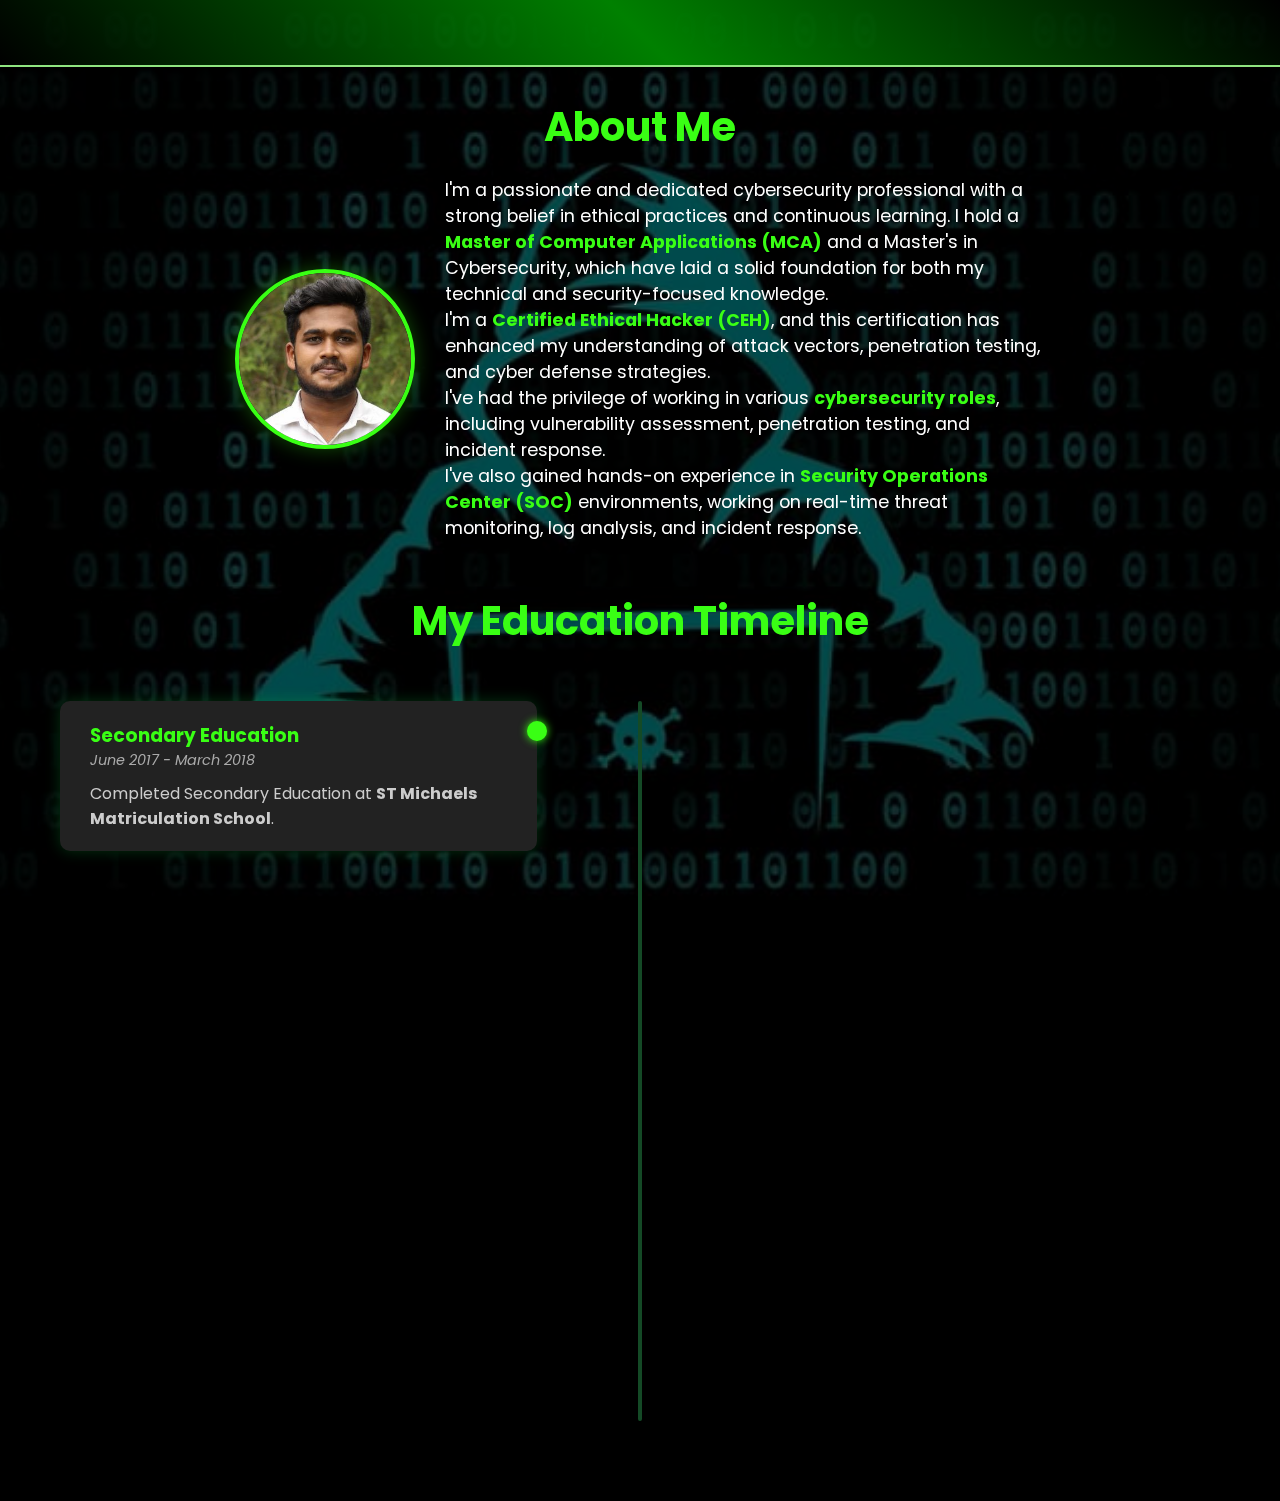
<file: About.html>
<!DOCTYPE html>
<html lang="en">
<head>
  <meta charset="UTF-8" />
  <meta name="viewport" content="width=device-width, initial-scale=1" />
  <title>About | HAIF</title>
  <link rel="stylesheet" href="CSS/style.css" />
  <style>
   body {
  margin: 0;
  font-family: 'Segoe UI', Tahoma, Geneva, Verdana, sans-serif;
  background-color: #000;
  background-image: url('IMAGES/hacker.jpg');
  background-size: cover;
  background-attachment: fixed;
  background-repeat: no-repeat;
  background-position: center;
  color: #fff;
  overflow-x: hidden;
}

body::before {
  content: "";
  position: fixed;
  top: 0; left: 0;
  width: 100vw; height: 100vh;
  background: rgba(0, 0, 0, 0.7); /* adjust darkness here */
  z-index: -1;
}
    .container {
      max-width: 1100px;
      margin: 0 auto;
      padding: 30px 20px;
    }
    .heading {
      font-size: 2.5rem;
      margin-bottom: 20px;
      text-align: center;
      color: #39ff14;
      font-weight: 700;
    }
    .heading span {
      color: #39ff14;
    }

    header.header {
      background: linear-gradient(45deg, rgba(0, 0, 0, 0.548), green, rgba(0, 0, 0, 0.548));
      padding: 15px 20px;
      display: flex;
      justify-content: space-between;
      align-items: center;
      border-bottom: 2px solid #8fe580;
      position: relative;
      top: 0;
      z-index: 10;
    }
    .logo {
      font-size: 24px;
      font-weight: 700;
      color: #39ff14;
      text-decoration: none;
    }
.navbar a {
    display: inline-block;
    font-size: 18px;
    color: #ffffff;
    text-decoration: none;
    font-weight: 500;
    margin-left: 35px;
    opacity: 0;
    animation: slideTop .5s ease forwards;
    animation-delay: calc(.2s * var(--i));
    position: relative;
}

.navbar a::after {
    content: '';
    width: 0;
    height: 2px;
    background: black;
    border-radius: 50%;
    position: absolute;
    left: 0;
    bottom: -3px;
    transition: 0.6s;
}
  .navbar a.active,
    .navbar a:hover {
      color: #ffffff;
    }
.navbar a:hover::after {
    width: 100%;
}


    .profile {
      display: flex;
      align-items: center;
      gap: 30px;
      flex-wrap: wrap;
      justify-content: center;
      margin-bottom: 50px;
    }
    .profile-photo {
      flex: 0 0 180px;
      width: 180px;
      height: 180px;
      border-radius: 50%;
      overflow: hidden;
      border: 4px solid #39ff14;
      box-shadow: 0 0 20px rgba(57, 255, 20, 0.3);
      transition: transform 0.3s ease;
    }
    .profile-photo img {
      width: 100%;
      height: 100%;
      object-fit: cover;
      filter: grayscale(20%);
      transition: 0.3s ease;
    }
    .profile-photo:hover img {
      filter: grayscale(0);
      transform: scale(1.05);
    }
    .profile-text {
      max-width: 600px;
      font-size: 1.1rem;
    }
    .profile-text strong {
      color: #39ff14;
    }

    .timeline {
      position: relative;
      margin: 50px 0;
      padding: 0;
      list-style: none;
    }
    .timeline::before {
      content: '';
      position: absolute;
      top: 0;
      left: 50%;
      transform: translateX(-50%);
      width: 4px;
      height: 100%;
      background: #144a26;
      border-radius: 2px;
      z-index: 1;
    }
    .timeline-item {
      position: relative;
      width: 45%;
      padding: 20px 30px;
      background: #222;
      border-radius: 10px;
      margin: 40px 0;
      box-shadow: 0 0 15px #0ef44f33;
      transition: transform 0.4s ease, opacity 0.4s ease;
      opacity: 0;
    }
    .timeline-item.visible {
      opacity: 1;
      transform: none;
    }
    .timeline-item.left {
      left: 0;
      transform: translateX(-50px);
    }
    .timeline-item.right {
      left: 55%;
      transform: translateX(50px);
    }
    .timeline-item::before {
      content: '';
      position: absolute;
      top: 20px;
      width: 20px;
      height: 20px;
      background: #39ff14;
      border-radius: 50%;
      box-shadow: 0 0 8px #39ff14;
      z-index: 2;
    }
    .timeline-item.left::before {
      right: -10px;
    }
    .timeline-item.right::before {
      left: -10px;
    }
    .timeline-item h3 {
      margin-top: 0;
      color: #39ff14;
      font-weight: 700;
    }
    .timeline-item span {
      font-style: italic;
      font-size: 0.9rem;
      color: #aaa;
      display: block;
      margin-bottom: 10px;
    }
    .timeline-item p {
      margin: 0;
      font-size: 1rem;
      color: #ccc;
    }

    @media (max-width: 768px) {
      .profile {
        flex-direction: column;
        text-align: center;
      }
      .profile-text {
        font-size: 1rem;
      }
      .timeline::before {
        left: 20px;
      }
      .timeline-item {
        width: 90% !important;
        left: 0 !important;
        transform: none !important;
        margin-left: 30px;
      }
      .timeline-item::before {
        left: -10px !important;
        right: auto !important;
      }
    }
  </style>
</head>
<body>
  <header class="header">
    <a href="index.html" class="logo">MOHAMMED HAIF</a>
    <nav class="navbar">
      <a href="index.html">Home</a>
      <a href="About.html" class="active">About</a>
      <a href="Skills.html">Skills</a>
      <a href="project.html">Projects</a>
      <a href="contact.html">Contact</a>
    </nav>
  </header>

  <section class="about section">
    <div class="container">
      <h2 class="heading">About <span>Me</span></h2>
      <div class="profile">
        <div class="profile-photo">
          <img src="IMAGES/HAIF.jpeg" alt="Mohammed Haif" />
        </div>
        <div class="profile-text">
          <p>I'm a passionate and dedicated cybersecurity professional with a strong belief in ethical practices and continuous learning. I hold a <strong>Master of Computer Applications (MCA)</strong> and a Master's in Cybersecurity, which have laid a solid foundation for both my technical and security-focused knowledge.</p>
          <p>I'm a <strong>Certified Ethical Hacker (CEH)</strong>, and this certification has enhanced my understanding of attack vectors, penetration testing, and cyber defense strategies.</p>
          <p>I've had the privilege of working in various <strong>cybersecurity roles</strong>, including vulnerability assessment, penetration testing, and incident response.</p>
          <p>I've also gained hands-on experience in <strong>Security Operations Center (SOC)</strong> environments, working on real-time threat monitoring, log analysis, and incident response.</p>
        </div>
      </div>

      <h2 class="heading">My <span>Education Timeline</span></h2>
      <ul class="timeline" id="timeline">
        <li class="timeline-item left">
          <h3>Secondary Education</h3>
          <span>June 2017 - March 2018</span>
          <p>Completed Secondary Education at <strong>ST Michaels Matriculation School</strong>.</p>
        </li>
        <li class="timeline-item right">
          <h3>Higher Secondary</h3>
          <span>June 2019 - March 2020</span>
          <p>Graduated Higher Secondary at <strong>PSG Sarvajana Higher Secondary School</strong>.</p>
        </li>
        <li class="timeline-item left">
          <h3>Bachelor of Computer Applications</h3>
          <span>August 2020 - May 2023</span>
          <p>Completed BCA at <strong>Sri Krishna Adithya Arts and Science College</strong>.</p>
        </li>
        <li class="timeline-item right">
          <h3>Master of Computer Applications</h3>
          <span>September 2023 - May 2025</span>
          <p>Pursuing MCA at <strong>Kumaraguru College of Technology</strong>.</p>
        </li>
      </ul>
    </div>
  </section>

  <script>
    const items = document.querySelectorAll('.timeline-item');
    function checkVisibility() {
      const triggerBottom = window.innerHeight * 0.85;
      items.forEach(item => {
        const top = item.getBoundingClientRect().top;
        if (top < triggerBottom) {
          item.classList.add('visible');
        }
      });
    }
    window.addEventListener('scroll', checkVisibility);
    window.addEventListener('load', checkVisibility);
  </script>
</body>
</html>
</file>
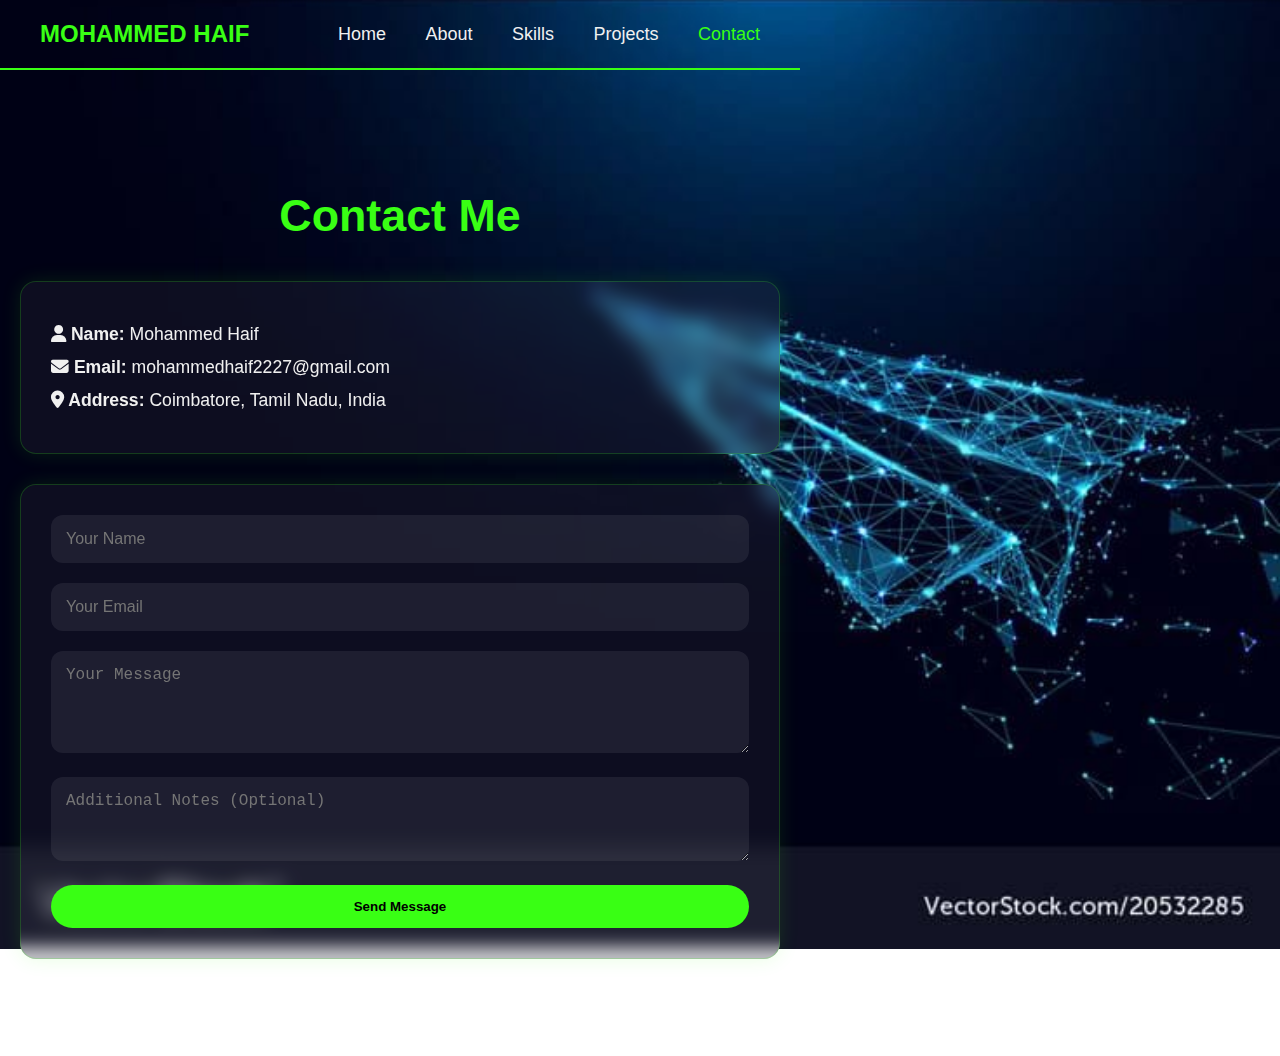
<file: contact.html>
<!DOCTYPE html>
<html lang="en">
<head>
  <meta charset="UTF-8" />
  <meta name="viewport" content="width=device-width, initial-scale=1.0"/>
  <title>Contact | HAIF</title>
  <link rel="stylesheet" href="https://cdnjs.cloudflare.com/ajax/libs/font-awesome/6.4.0/css/all.min.css"/>
  <style>
  :root {
  --primary-color: #39ff14;
  --bg-dark: #0f0f0f;
  --text-light: #f0f0f0;
  --glass-bg: rgba(255, 255, 255, 0.05);
  --border-glow: rgba(57, 255, 20, 0.2);
  --accent: #2ecc71;
}

* {
  margin: 0;
  padding: 0;
  box-sizing: border-box;
}

body {
  font-family: 'Segoe UI', Tahoma, Geneva, Verdana, sans-serif;
  background: url('IMAGES/contact.jpg') no-repeat center center fixed;
  background-size: cover;
  color: var(--text-light);
  overflow-x: hidden;
  position: absolute;
  z-index: 0;
}

/* 🔒 Fix overlay issue */
body::before {
  content: '';
  position: relative;
  top: 0;
  left: 0;
  width: 100%;
  height: 100%;
  background: rgba(15, 15, 15, 0.85);
  z-index: -1;
  pointer-events: none;
}

/* 🔒 Make header and links clickable */
header {
  display: flex;
  justify-content: space-between;
  align-items: center;
  background-color: linear-gradient(45deg, rgba(0, 0, 0, 0.548), green, rgba(0, 0, 0, 0.548));
  padding: 20px 40px;
  border-bottom: 2px solid var(--primary-color);
  flex-wrap: wrap;
  position: relative;
  z-index: 10;
}

.logo {
  font-size: 24px;
  font-weight: bold;
  color: var(--primary-color);
  text-decoration: none;
}

.navbar a {
  display: inline-block;
  margin-left: 35px;
  font-size: 18px;
  text-decoration: none;
  color: var(--text-light);
  font-weight: 500;
  position: relative;
  z-index: 10000;
}

.navbar a:hover,
.navbar a.active {
  color: var(--primary-color);
}

/* 🔒 Add top padding to avoid overlap with fixed header */
.section {
  padding: 120px 20px 60px;
  max-width: 800px;
  margin: auto;
  animation: fadeInUp 1s ease-out;
  position: relative;
  z-index: 2;
}

@keyframes fadeInUp {
  0% {
    transform: translateY(40px);
    opacity: 0;
  }
  100% {
    transform: translateY(0);
    opacity: 1;
  }
}

.heading {
  text-align: center;
  font-size: 2.8rem;
  color: var(--primary-color);
  margin-bottom: 40px;
}

.contact-details,
.contact-form {
  backdrop-filter: blur(10px);
  background: var(--glass-bg);
  border: 1px solid var(--border-glow);
  border-radius: 16px;
  padding: 30px;
  margin-bottom: 30px;
  box-shadow: 0 0 20px rgba(57, 255, 20, 0.12);
  transition: all 0.3s ease;
}

.contact-details p {
  font-size: 1.1rem;
  margin: 12px 0;
}

.contact-form input,
.contact-form textarea {
  width: 100%;
  padding: 15px;
  margin-bottom: 20px;
  border: none;
  border-radius: 12px;
  background-color: rgba(255, 255, 255, 0.07);
  color: #fff;
  font-size: 1rem;
  transition: box-shadow 0.3s ease;
}

.contact-form input:focus,
.contact-form textarea:focus {
  outline: none;
  box-shadow: 0 0 8px var(--primary-color);
}

.btn-box {
  background: var(--primary-color);
  color: #000;
  padding: 14px 30px;
  border: none;
  border-radius: 30px;
  font-weight: bold;
  cursor: pointer;
  transition: all 0.3s ease;
  width: 100%;
}

.btn-box:hover {
  background: var(--accent);
  transform: scale(1.05);
}

.toast {
  position: fixed;
  top: 20px;
  right: 20px;
  background: #111;
  color: var(--primary-color);
  border-left: 6px solid var(--primary-color);
  padding: 15px 20px;
  border-radius: 10px;
  font-weight: bold;
  opacity: 0;
  transform: translateY(-20px);
  transition: all 0.4s ease;
  z-index: 9999;
}

.toast.show {
  opacity: 1;
  transform: translateY(0);
}

@media (max-width: 768px) {
  header {
    flex-direction: column;
    align-items: flex-start;
  }

  .heading {
    font-size: 2rem;
  }

  .btn-box {
    padding: 12px;
    font-size: 1rem;
  }
}
  </style>
</head>
<body>
  <header>
    <a href="index.html" class="logo">MOHAMMED HAIF</a>
    <nav class="navbar">
      <a href="index.html">Home</a>
      <a href="About.html">About</a>
      <a href="Skills.html">Skills</a>
      <a href="project.html">Projects</a>
      <a href="contact.html" class="active">Contact</a>
    </nav>
  </header>

  <section class="contact section">
    <h2 class="heading">Contact <span>Me</span></h2>

    <div class="contact-details">
      <p><strong><i class="fas fa-user"></i> Name:</strong> Mohammed Haif</p>
      <p><strong><i class="fas fa-envelope"></i> Email:</strong> mohammedhaif2227@gmail.com</p>
      <p><strong><i class="fas fa-map-marker-alt"></i> Address:</strong> Coimbatore, Tamil Nadu, India</p>
    </div>

    <form id="contactForm" class="contact-form">
      <input type="text" name="name" placeholder="Your Name" required />
      <input type="email" name="email" placeholder="Your Email" required />
      <textarea name="message" rows="4" placeholder="Your Message" required></textarea>
      <textarea name="notes" rows="3" placeholder="Additional Notes (Optional)"></textarea>
      <button type="submit" class="btn-box">Send Message</button>
    </form>
  </section>

  <div id="toast" class="toast">Message Sent Successfully!</div>

  <script>
    const form = document.getElementById('contactForm');
    const toast = document.getElementById('toast');

    form.addEventListener('submit', async function (e) {
      e.preventDefault();

      const formData = {
        name: form.name.value,
        email: form.email.value,
        message: form.message.value,
        notes: form.notes.value
      };

      try {
        const response = await fetch('https://formspree.io/f/xrblqqoj', {
          method: 'POST',
          headers: { 'Content-Type': 'application/json' },
          body: JSON.stringify(formData)
        });

        if (response.ok) {
          toast.innerText = "Message Sent Successfully!";
          toast.classList.add("show");
          setTimeout(() => toast.classList.remove("show"), 3000);
          form.reset();
        } else {
          throw new Error("Failed to send");
        }
      } catch (error) {
        toast.innerText = "Failed to send. Try again.";
        toast.classList.add("show");
        setTimeout(() => {
          toast.classList.remove("show");
          toast.innerText = "Message Sent Successfully!";
        }, 3000);
      }
    });
  </script>
</body>
</html>
</file>
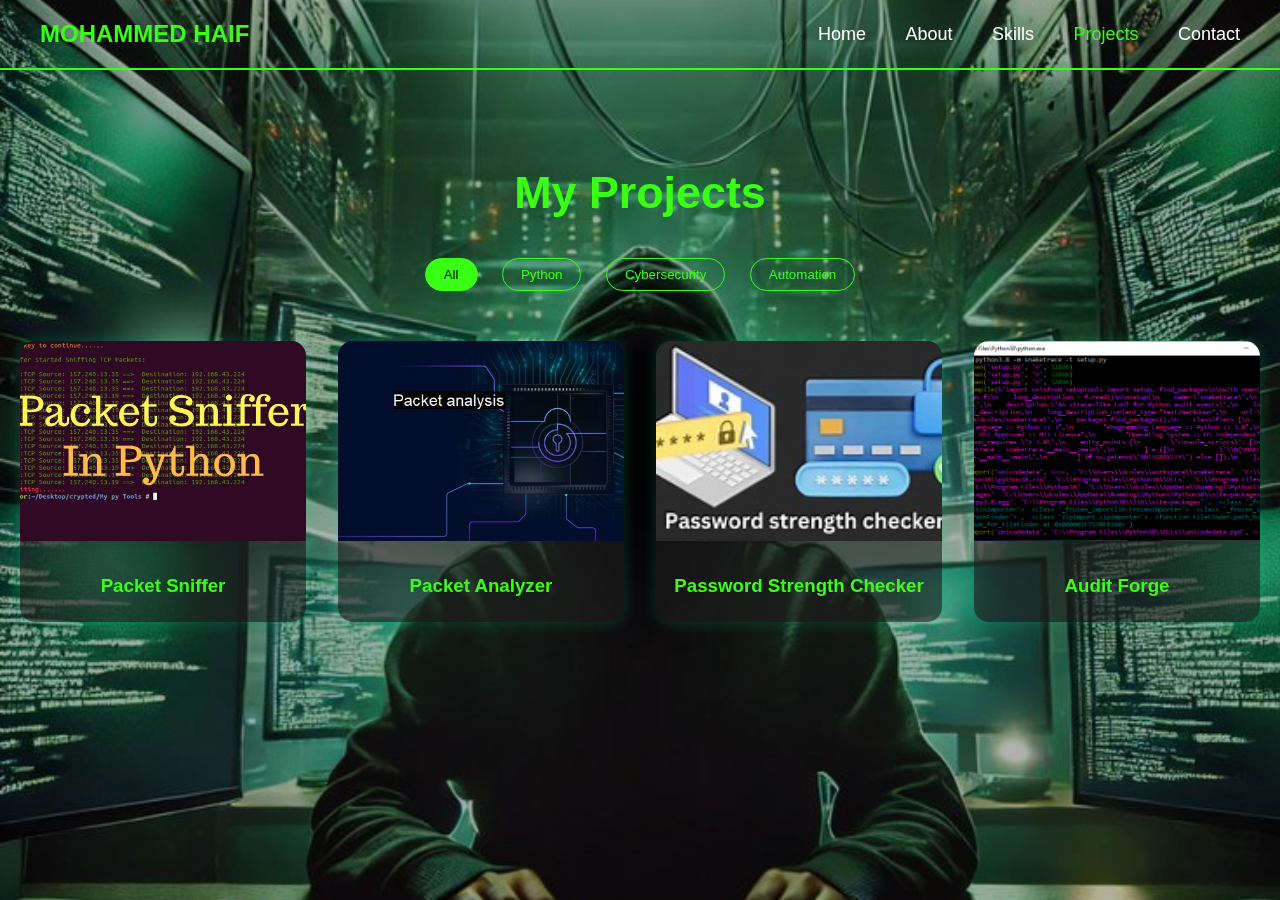
<file: project.html>
<!DOCTYPE html>
<html lang="en">
<head>
  <meta charset="UTF-8" />
  <meta name="viewport" content="width=device-width, initial-scale=1.0"/>
  <title>Projects | HAIF</title>
  <link rel="stylesheet" href="https://cdnjs.cloudflare.com/ajax/libs/font-awesome/6.4.0/css/all.min.css" />
  <style>
    :root {
      --primary-color: #39ff14;
      --dark-bg: #0e0e0e;
      --light-bg: #111;
      --text-color: #fff;
    }

body {
  margin: 0;
  font-family: 'Segoe UI', Tahoma, Geneva, Verdana, sans-serif;
  background-color: #000;
  background-image: url('IMAGES/hack.jpg'); /* replace with your image */
  background-size: cover;
  background-attachment: fixed;
  background-repeat: no-repeat;
  background-position: center;
  color: #fff;
  overflow-x: hidden;
}

body::before {
  content: "";
  position: fixed;
  top: 0; left: 0;
  width: 100vw; height: 100vh;
  background: rgba(0, 0, 0, 0.3); /* adjust darkness here */
  z-index: -1;
}

    @keyframes gradientBG {
      0% {background-position: 0% 50%;}
      50% {background-position: 100% 50%;}
      100% {background-position: 0% 50%;}
    }

    .header {
      display: flex;
      justify-content: space-between;
      align-items: center;
      padding: 20px 40px;
      background-color: v linear-gradient(45deg, rgba(0, 0, 0, 0.548), green, rgba(0, 0, 0, 0.548));;
      flex-wrap: wrap;
      border-bottom: 2px solid var(--primary-color);
    }

    .logo {
      font-size: 24px;
      color: var(--primary-color);
      text-decoration: none;
      font-weight: bold;
    }

    .navbar a {
      display: inline-block;
      margin-left: 20px;
      font-size: 18px;
      text-decoration: none;
      color: var(--text-color);
      font-weight: 500;
      margin-left: 35px;
    }

    .navbar a.active,
    .navbar a:hover {
      color: var(--primary-color);
    }

    .section {
      padding: 60px 20px;
    }

    .heading {
      text-align: center;
      font-size: 2.8rem;
      color: var(--primary-color);
      margin-bottom: 40px;
    }

    .filter-buttons {
      text-align: center;
      margin-bottom: 40px;
    }

    .filter-buttons button {
      background: none;
      border: 1px solid var(--primary-color);
      color: var(--primary-color);
      padding: 8px 18px;
      margin: 0 10px 10px;
      border-radius: 20px;
      cursor: pointer;
      transition: all 0.3s ease;
    }

    .filter-buttons button.active,
    .filter-buttons button:hover {
      background-color: var(--primary-color);
      color: #000;
    }

    .projects-grid {
      display: grid;
      grid-template-columns: repeat(auto-fit, minmax(280px, 1fr));
      gap: 2rem;
      animation: fadeIn 1s ease-in;
    }

    @keyframes fadeIn {
      0% { opacity: 0; transform: translateY(30px); }
      100% { opacity: 1; transform: translateY(0); }
    }

    .project-card {
      background: rgba(30, 30, 30, 0.6);
      border-radius: 15px;
      overflow: hidden;
      box-shadow: 0 0 15px rgba(0, 255, 170, 0.2);
      transition: transform 0.3s ease, box-shadow 0.3s ease;
      cursor: pointer;
    }

    .project-card:hover {
      transform: scale(1.05);
      box-shadow: 0 0 25px rgba(0, 255, 170, 0.5);
    }

    .project-card img {
      width: 100%;
      height: 200px;
      object-fit: cover;
      display: block;
    }

    .project-info {
      padding: 15px;
      text-align: center;
    }

    .project-info h3 {
      color: #39ff14;
      margin-bottom: 10px;
    }

    .hidden {
      display: none;
    }

    @media (max-width: 768px) {
      .project-card img {
        height: 160px;
      }
    }

    @media (max-width: 480px) {
      .heading {
        font-size: 2rem;
      }
    }
  </style>
</head>
<body>
  <header class="header">
    <a href="index.html" class="logo">MOHAMMED HAIF</a>
    <nav class="navbar">
      <a href="index.html">Home</a>
      <a href="about.html">About</a>
      <a href="skills.html">Skills</a>
      <a href="project.html" class="active">Projects</a>
      <a href="contact.html">Contact</a>
    </nav>
  </header>

  <section class="projects section">
    <h2 class="heading">My <span>Projects</span></h2>

    <div class="filter-buttons">
      <button class="active" data-filter="all">All</button>
      <button data-filter="python">Python</button>
      <button data-filter="cyber">Cybersecurity</button>
      <button data-filter="automation">Automation</button>
    </div>

    <div class="projects-grid">
      <div class="project-card python cyber" onclick="window.open('https://github.com/Haif2227/Packet_Sniffer')">
        <img src="IMAGES\sniffer.jpg" alt="Packet Sniffer" />
        <div class="project-info">
          <h3>Packet Sniffer</h3>
        </div>
      </div>

      <div class="project-card cyber" onclick="window.open('https://github.com/Haif2227/Packet_Analyzer')">
        <img src="IMAGES/packet analysis.jpg" alt="Packet Analyzer" />
        <div class="project-info">
          <h3>Packet Analyzer</h3>
        </div>
      </div>

      <div class="project-card cyber" onclick="window.open('https://github.com/Haif2227/Password_Strength_Checker')">
        <img src="IMAGES/pass.jpeg" alt="Password Strength Checker" />
        <div class="project-info">
          <h3>Password Strength Checker</h3>
        </div>
      </div>

      <div class="project-card python cyber automation" onclick="window.open('https://github.com/Haif2227/Audit_Forge')">
        <img src="IMAGES/audit.png" alt="Audit Forge" />
        <div class="project-info">
          <h3>Audit Forge</h3>
        </div>
      </div>
    </div>
  </section>

  <script>
    const filterButtons = document.querySelectorAll('.filter-buttons button');
    const projectCards = document.querySelectorAll('.project-card');

    filterButtons.forEach(btn => {
      btn.addEventListener('click', () => {
        document.querySelector('.filter-buttons .active').classList.remove('active');
        btn.classList.add('active');

        const category = btn.dataset.filter;

        projectCards.forEach(card => {
          if (category === 'all') {
            card.classList.remove('hidden');
          } else {
            card.classList.toggle('hidden', !card.classList.contains(category));
          }
        });
      });
    });
  </script>
</body>
</html>
</file>
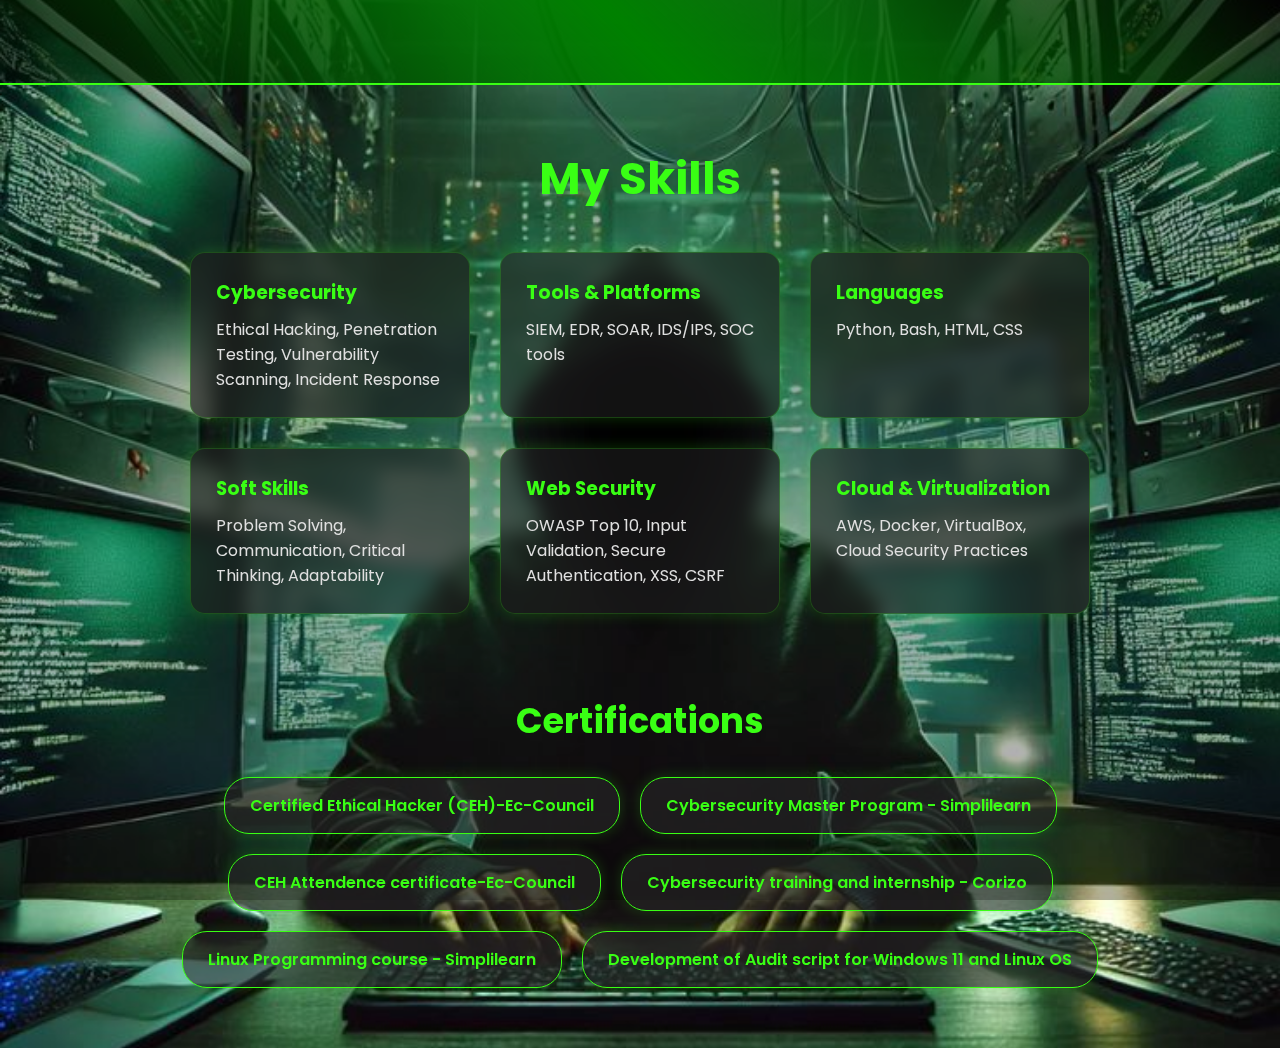
<file: Skills.html>
<!DOCTYPE html>
<html lang="en">
<head>
  <meta charset="UTF-8" />
  <meta name="viewport" content="width=device-width, initial-scale=1.0"/>
  <title>Skills | HAIF</title>
  <link rel="stylesheet" href="CSS/style.css" />
  <style>
    /* Background */
    body {
  margin: 0;
  font-family: 'Segoe UI', Tahoma, Geneva, Verdana, sans-serif;
  background-color: #000;
  background-image: url('IMAGES/hack.jpg'); 
  background-size: cover;
  background-attachment: fixed;
  background-repeat: no-repeat;
  background-position: center;
  color: #fff;
  overflow-x: hidden;
}

body::before {
  content: "";
  position: fixed;
  top: 0; left: 0;
  width: 100vw; height: 100vh;
  background: rgba(0, 0, 0, 0.3); /* adjust darkness here */
  z-index: -1;
}

    @keyframes gradientBG {
      0% {background-position: 0% 50%;}
      50% {background-position: 100% 50%;}
      100% {background-position: 0% 50%;}
    }

    /* Header */
    .header {
      background: linear-gradient(45deg, rgba(0, 0, 0, 0.548), green, rgba(0, 0, 0, 0.548));;
      padding: 20px 40px;
      display: flex;
      justify-content: space-between;
      align-items: center;
      position: relative;
      top: 0;
      z-index: 1000;
      border-bottom: 2px solid #39ff14;
    }

    .logo {
      font-size: 1.8rem;
      font-weight: bold;
      color: #39ff14;
      text-decoration: none;
    }

    .navbar a {
    display: inline-block;
    font-size: 18px;
    color: #fff;
    text-decoration: none;
    font-weight: 500;
    margin-left: 35px;
    opacity: 0;
    animation: slideTop .5s ease forwards;
    animation-delay: calc(.2s * var(--i));
    position: relative;
}

.navbar a::after {
    content: '';
    width: 0;
    height: 2px;
    background: black;
    border-radius: 50%;
    position: absolute;
    left: 0;
    bottom: -3px;
    transition: 0.6s;
}

.navbar a:hover::after {
    width: 100%;
}


    /* Section */
    .section {
      padding: 60px 20px;
      max-width: 1200px;
      margin: auto;
    }

    .heading {
      font-size: 2.8rem;
      color: #39ff14;
      text-align: center;
      margin-bottom: 40px;
    }

    .skills-container {
      display: flex;
      flex-wrap: wrap;
      justify-content: center;
      gap: 30px;
    }

    .skill-box {
      background: rgba(30, 30, 30, 0.6);
      backdrop-filter: blur(10px);
      border: 1px solid rgba(57, 255, 20, 0.2);
      border-radius: 15px;
      padding: 25px;
      width: 280px;
      box-shadow: 0 0 15px rgba(57, 255, 20, 0.2);
      color: #e0e0e0;
      transition: transform 0.4s ease, box-shadow 0.4s ease;
      opacity: 0;
      transform: translateY(40px);
    }

    .skill-box:hover {
      transform: scale(1.05);
      box-shadow: 0 0 30px rgba(57, 255, 20, 0.4);
    }

    .skill-box h3 {
      color: #39ff14;
      margin-bottom: 10px;
    }

    .certification-section {
      text-align: center;
      margin-top: 80px;
    }

    .certification-section h2 {
      font-size: 2.2rem;
      color: #39ff14;
      margin-bottom: 30px;
    }

    .certification-badges {
      display: flex;
      flex-wrap: wrap;
      justify-content: center;
      gap: 20px;
    }

    .badge {
      padding: 15px 25px;
      border-radius: 25px;
      font-weight: 600;
      background: rgba(40, 40, 40, 0.6);
      border: 1px solid #39ff14;
      color: #39ff14;
      text-decoration: none;
      transition: all 0.3s ease;
      box-shadow: 0 0 15px rgba(57, 255, 20, 0.2);
    }

    .badge:hover {
      background: #111;
      transform: scale(1.05);
      box-shadow: 0 0 25px rgba(57, 255, 20, 0.6);
    }

    @media (max-width: 768px) {
      .skills-container, .certification-badges {
        flex-direction: column;
        align-items: center;
      }
    }
  </style>
</head>
<body>
  <header class="header">
    <a href="index.html" class="logo">MOHAMMED HAIF</a>
    <nav class="navbar">
      <a href="index.html">Home</a>
      <a href="about.html">About</a>
      <a href="skills.html" class="active">Skills</a>
      <a href="project.html">Projects</a>
      <a href="contact.html">Contact</a>
    </nav>
  </header>

  <section class="skills section">
    <h2 class="heading">My <span>Skills</span></h2>
    <div class="skills-container">
      <div class="skill-box">
        <h3>Cybersecurity</h3>
        <p>Ethical Hacking, Penetration Testing, Vulnerability Scanning, Incident Response</p>
      </div>
      <div class="skill-box">
        <h3>Tools & Platforms</h3>
        <p>SIEM, EDR, SOAR, IDS/IPS, SOC tools</p>
      </div>
      <div class="skill-box">
        <h3>Languages</h3>
        <p>Python, Bash, HTML, CSS </p>
      </div>
      <div class="skill-box">
        <h3>Soft Skills</h3>
        <p>Problem Solving, Communication, Critical Thinking, Adaptability</p>
      </div>
      <div class="skill-box">
        <h3>Web Security</h3>
        <p>OWASP Top 10, Input Validation, Secure Authentication, XSS, CSRF</p>
      </div>
      <div class="skill-box">
        <h3>Cloud & Virtualization</h3>
        <p>AWS, Docker, VirtualBox, Cloud Security Practices</p>
      </div>
    </div>

    <div class="certification-section">
      <h2>Certifications</h2>
      <div class="certification-badges">
        <a class="badge" href="https://drive.google.com/file/d/1Q4R0zNuAG9rIHTBSuWV86Hs_EfRalyDI/view?usp=sharing " target="_blank">Certified Ethical Hacker (CEH)-Ec-Council</a>
        <a class="badge" href="https://drive.google.com/file/d/17-iCTdcocVldEL2NS2jcGNzQfFaJKzk4/view?usp=sharing " target="_blank">Cybersecurity Master Program - Simplilearn</a>
        <a class="badge" href="https://drive.google.com/file/d/1DGdmjEVgIJfk73NzaVE1CfPFCAJT2Ugu/view?usp=sharing " target="_blank">CEH Attendence certificate-Ec-Council</a>
        <a class="badge" href="https://drive.google.com/file/d/15yDrf9nE6nuGZp-x2Jl3R-KQjCOvOL5Y/view?usp=sharing " target="_blank">Cybersecurity training and internship - Corizo</a>
        <a class="badge" href="https://drive.google.com/file/d/1uKGtNtOY693qqqC01Eq8Mj-i58A0wa9H/view?usp=sharing " target="_blank">Linux Programming course - Simplilearn</a>
        <a class="badge" href="https://drive.google.com/file/d/1wQEZqD37aNDDjhkRLKVCVs6muczUth4T/view?usp=sharing " target="_blank">Development of Audit script for Windows 11 and Linux OS</a>
      </div>
    </div>
  </section>

  <script>
    // Scroll animation for fade-in effect
    const skillBoxes = document.querySelectorAll('.skill-box');
    const revealSkills = () => {
      const triggerBottom = window.innerHeight * 0.9;
      skillBoxes.forEach(box => {
        const boxTop = box.getBoundingClientRect().top;
        if (boxTop < triggerBottom) {
          box.style.opacity = '1';
          box.style.transform = 'translateY(0)';
        }
      });
    };
    window.addEventListener('scroll', revealSkills);
    window.addEventListener('load', revealSkills);
  </script>
</body>
</html>
</file>
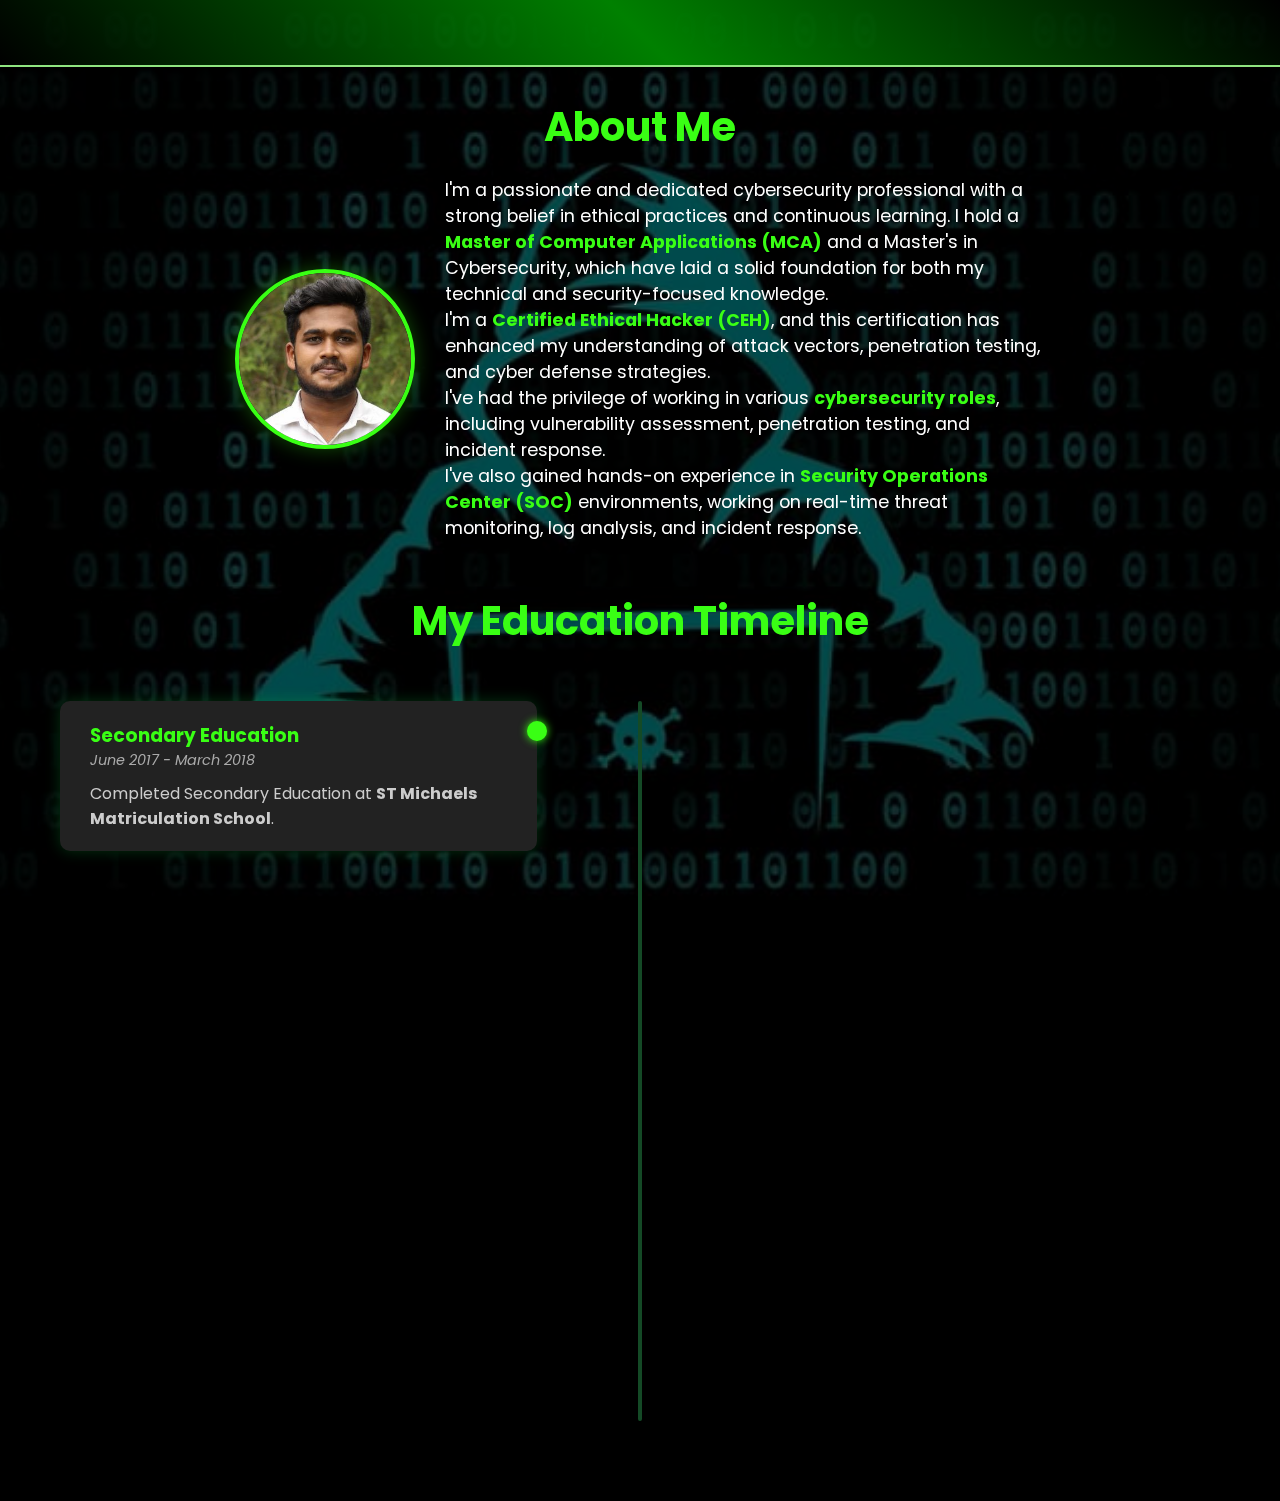
<file: Ethical-Hacker-Portfolio-template-main/About.html>
<!DOCTYPE html>
<html lang="en">
<head>
  <meta charset="UTF-8" />
  <meta name="viewport" content="width=device-width, initial-scale=1" />
  <title>About | HAIF</title>
  <link rel="stylesheet" href="CSS/style.css" />
  <style>
   body {
  margin: 0;
  font-family: 'Segoe UI', Tahoma, Geneva, Verdana, sans-serif;
  background-color: #000;
  background-image: url('IMAGES/hacker.jpg');
  background-size: cover;
  background-attachment: fixed;
  background-repeat: no-repeat;
  background-position: center;
  color: #fff;
  overflow-x: hidden;
}

body::before {
  content: "";
  position: fixed;
  top: 0; left: 0;
  width: 100vw; height: 100vh;
  background: rgba(0, 0, 0, 0.7); /* adjust darkness here */
  z-index: -1;
}
    .container {
      max-width: 1100px;
      margin: 0 auto;
      padding: 30px 20px;
    }
    .heading {
      font-size: 2.5rem;
      margin-bottom: 20px;
      text-align: center;
      color: #39ff14;
      font-weight: 700;
    }
    .heading span {
      color: #39ff14;
    }

    header.header {
      background: linear-gradient(45deg, rgba(0, 0, 0, 0.548), green, rgba(0, 0, 0, 0.548));
      padding: 15px 20px;
      display: flex;
      justify-content: space-between;
      align-items: center;
      border-bottom: 2px solid #8fe580;
      position: relative;
      top: 0;
      z-index: 10;
    }
    .logo {
      font-size: 24px;
      font-weight: 700;
      color: #39ff14;
      text-decoration: none;
    }
.navbar a {
    display: inline-block;
    font-size: 18px;
    color: #ffffff;
    text-decoration: none;
    font-weight: 500;
    margin-left: 35px;
    opacity: 0;
    animation: slideTop .5s ease forwards;
    animation-delay: calc(.2s * var(--i));
    position: relative;
}

.navbar a::after {
    content: '';
    width: 0;
    height: 2px;
    background: black;
    border-radius: 50%;
    position: absolute;
    left: 0;
    bottom: -3px;
    transition: 0.6s;
}
  .navbar a.active,
    .navbar a:hover {
      color: #ffffff;
    }
.navbar a:hover::after {
    width: 100%;
}


    .profile {
      display: flex;
      align-items: center;
      gap: 30px;
      flex-wrap: wrap;
      justify-content: center;
      margin-bottom: 50px;
    }
    .profile-photo {
      flex: 0 0 180px;
      width: 180px;
      height: 180px;
      border-radius: 50%;
      overflow: hidden;
      border: 4px solid #39ff14;
      box-shadow: 0 0 20px rgba(57, 255, 20, 0.3);
      transition: transform 0.3s ease;
    }
    .profile-photo img {
      width: 100%;
      height: 100%;
      object-fit: cover;
      filter: grayscale(20%);
      transition: 0.3s ease;
    }
    .profile-photo:hover img {
      filter: grayscale(0);
      transform: scale(1.05);
    }
    .profile-text {
      max-width: 600px;
      font-size: 1.1rem;
    }
    .profile-text strong {
      color: #39ff14;
    }

    .timeline {
      position: relative;
      margin: 50px 0;
      padding: 0;
      list-style: none;
    }
    .timeline::before {
      content: '';
      position: absolute;
      top: 0;
      left: 50%;
      transform: translateX(-50%);
      width: 4px;
      height: 100%;
      background: #144a26;
      border-radius: 2px;
      z-index: 1;
    }
    .timeline-item {
      position: relative;
      width: 45%;
      padding: 20px 30px;
      background: #222;
      border-radius: 10px;
      margin: 40px 0;
      box-shadow: 0 0 15px #0ef44f33;
      transition: transform 0.4s ease, opacity 0.4s ease;
      opacity: 0;
    }
    .timeline-item.visible {
      opacity: 1;
      transform: none;
    }
    .timeline-item.left {
      left: 0;
      transform: translateX(-50px);
    }
    .timeline-item.right {
      left: 55%;
      transform: translateX(50px);
    }
    .timeline-item::before {
      content: '';
      position: absolute;
      top: 20px;
      width: 20px;
      height: 20px;
      background: #39ff14;
      border-radius: 50%;
      box-shadow: 0 0 8px #39ff14;
      z-index: 2;
    }
    .timeline-item.left::before {
      right: -10px;
    }
    .timeline-item.right::before {
      left: -10px;
    }
    .timeline-item h3 {
      margin-top: 0;
      color: #39ff14;
      font-weight: 700;
    }
    .timeline-item span {
      font-style: italic;
      font-size: 0.9rem;
      color: #aaa;
      display: block;
      margin-bottom: 10px;
    }
    .timeline-item p {
      margin: 0;
      font-size: 1rem;
      color: #ccc;
    }

    @media (max-width: 768px) {
      .profile {
        flex-direction: column;
        text-align: center;
      }
      .profile-text {
        font-size: 1rem;
      }
      .timeline::before {
        left: 20px;
      }
      .timeline-item {
        width: 90% !important;
        left: 0 !important;
        transform: none !important;
        margin-left: 30px;
      }
      .timeline-item::before {
        left: -10px !important;
        right: auto !important;
      }
    }
  </style>
</head>
<body>
  <header class="header">
    <a href="index.html" class="logo">MOHAMMED HAIF</a>
    <nav class="navbar">
      <a href="index.html">Home</a>
      <a href="about.html" class="active">About</a>
      <a href="skills.html">Skills</a>
      <a href="project.html">Projects</a>
      <a href="contact.html">Contact</a>
    </nav>
  </header>

  <section class="about section">
    <div class="container">
      <h2 class="heading">About <span>Me</span></h2>
      <div class="profile">
        <div class="profile-photo">
          <img src="IMAGES/HAIF.jpeg" alt="Mohammed Haif" />
        </div>
        <div class="profile-text">
          <p>I'm a passionate and dedicated cybersecurity professional with a strong belief in ethical practices and continuous learning. I hold a <strong>Master of Computer Applications (MCA)</strong> and a Master's in Cybersecurity, which have laid a solid foundation for both my technical and security-focused knowledge.</p>
          <p>I'm a <strong>Certified Ethical Hacker (CEH)</strong>, and this certification has enhanced my understanding of attack vectors, penetration testing, and cyber defense strategies.</p>
          <p>I've had the privilege of working in various <strong>cybersecurity roles</strong>, including vulnerability assessment, penetration testing, and incident response.</p>
          <p>I've also gained hands-on experience in <strong>Security Operations Center (SOC)</strong> environments, working on real-time threat monitoring, log analysis, and incident response.</p>
        </div>
      </div>

      <h2 class="heading">My <span>Education Timeline</span></h2>
      <ul class="timeline" id="timeline">
        <li class="timeline-item left">
          <h3>Secondary Education</h3>
          <span>June 2017 - March 2018</span>
          <p>Completed Secondary Education at <strong>ST Michaels Matriculation School</strong>.</p>
        </li>
        <li class="timeline-item right">
          <h3>Higher Secondary</h3>
          <span>June 2019 - March 2020</span>
          <p>Graduated Higher Secondary at <strong>PSG Sarvajana Higher Secondary School</strong>.</p>
        </li>
        <li class="timeline-item left">
          <h3>Bachelor of Computer Applications</h3>
          <span>August 2020 - May 2023</span>
          <p>Completed BCA at <strong>Sri Krishna Adithya Arts and Science College</strong>.</p>
        </li>
        <li class="timeline-item right">
          <h3>Master of Computer Applications</h3>
          <span>September 2023 - May 2025</span>
          <p>Pursuing MCA at <strong>Kumaraguru College of Technology</strong>.</p>
        </li>
      </ul>
    </div>
  </section>

  <script>
    const items = document.querySelectorAll('.timeline-item');
    function checkVisibility() {
      const triggerBottom = window.innerHeight * 0.85;
      items.forEach(item => {
        const top = item.getBoundingClientRect().top;
        if (top < triggerBottom) {
          item.classList.add('visible');
        }
      });
    }
    window.addEventListener('scroll', checkVisibility);
    window.addEventListener('load', checkVisibility);
  </script>
</body>
</html>
</file>
<file: CSS/style.css>
@import url('https://fonts.googleapis.com/css2?family=Poppins:wght@300;400;500;600;700;800;900&display=swap');

* {
    margin: 0;
    padding: 0;
    box-sizing: border-box;
    font-family: 'Poppins', sans-serif;
}

body {
    background-color: black;
    color: rgb(255, 255, 255);
    transition: background-color 0.5s, color 0.5s;
}

.header {
    position: fixed;
    top: 0;
    left: 0;
    width: 100%;
    padding: 20px 10%;
    background: linear-gradient(45deg, rgba(0, 0, 0, 0.548), green, rgba(0, 0, 0, 0.548));
    display: flex;
    justify-content: space-between;
    align-items: center;
    z-index: 100;
    transition: background 0.5s;
}

.logo {
    font-size: 25px;
    color: green;
    text-shadow: 5px 5px 10px black;
    text-decoration: none;
    font-weight: 600;
    pointer-events: none;
    opacity: 0;
    animation: slideTop 1s ease forwards;
    transition: color 0.5s, text-shadow 0.5s;
}

.navbar a {
    display: inline-block;
    font-size: 18px;
    color: #fff;
    text-decoration: none;
    font-weight: 500;
    margin-left: 35px;
    opacity: 0;
    animation: slideTop .5s ease forwards;
    animation-delay: calc(.2s * var(--i));
    position: relative;
}

.navbar a::after {
    content: '';
    width: 0;
    height: 2px;
    background: black;
    border-radius: 50%;
    position: absolute;
    left: 0;
    bottom: -3px;
    transition: 0.6s;
}


    .navbar a.active,
    .navbar a:hover {
      color: var(--primary-color);
    }

.navbar a:hover::after {
    width: 100%;
}

.home {
    width: 100%;
    height: 100vh;
    display: flex;
    justify-content: space-between;
    align-items: center;
    padding: 70px 10% 0;
}

.home-content {
    max-width: 600px;
    padding: 50px;
}

.home-content h1, .home-content h3 {
    text-shadow: 5px 4px 10px green;
    transition: text-shadow 0.5s;
}

.home-content h1 {
    font-size: 56px;
    font-weight: 700;
    line-height: 1.2;
    opacity: 0;
    animation: slideRight 1s ease forwards;
    animation-delay: .7s;
}

.home-content h3 {
    font-size: 32px;
    font-weight: 700;
    opacity: 0;
    animation: slideLeft 1s ease forwards;
    animation-delay: 1s;
}

.home-content h3 span {
    color: rgb(0, 255, 0);
    transition: color 0.5s;
}

.home-content p {
    font-size: 20px;
    margin: 20px 0 0;
    text-align: left;
    opacity: 0;
    animation: slideLeft 1s ease forwards;
    animation-delay: 1.3s;
}

.home-sci a {
    display: inline-flex;
    justify-content: center;
    align-items: center;
    width: 40px;
    height: 40px;
    background: black;
    border: 2px solid green;
    border-radius: 50%;
    font-size: 20px;
    color: green;
    text-decoration: none;
    margin: 30px 15px 30px 0;
    opacity: 0;
    animation: zoomIn 1s ease forwards;
    animation-delay: 0.4s;
    transition: background 0.5s, color 0.5s, border-color 0.5s, box-shadow 0.5s;
}

.home-sci a:hover {
    background: green;
    color: black;
    box-shadow: 0 0 20px green;
}

.btn-box {
    display: inline-block;
    padding: 12px 28px;
    background: green;
    border-radius: 40px;
    font-size: 16px;
    color: black;
    letter-spacing: 1px;
    text-decoration: none;
    font-weight: 600;
    opacity: 0;
    animation: zoomIn 1s ease forwards;
    animation-delay: 0.4s;
    transition: background 0.5s, box-shadow 0.5s, color 0.5s;
}

.btn-box:hover {
    box-shadow: 0 0 5px green,
    0 0 25px green, 0 0 50px green,
    0 0 100px green, 0 0 200px green;
}

.glowing-circle span {
    position: absolute;
    width: 100%;
    height: 100%;
    background: linear-gradient(black, rgba(0, 128, 0, 0.411));
    border-radius: 50%;
    animation: circleRotate 5s linear infinite;
    transition: background 0.5s;
}

/* ===== RED THEME STYLES ===== */
body.red-theme {
    background-color: #1a0000;
    color: #ffcccc;
    background-image: url('/IMAGES/red.jpg');
     background-size: cover;
    background-position: center;
    background-attachment: fixed;
    background-repeat: no-repeat;
    
    color: #ffcccc;
}

.red-theme #matrixCanvas {
  display: none;
}

.red-theme .header {
    background: linear-gradient(45deg, rgba(0, 0, 0, 0.548), darkred, rgba(0, 0, 0, 0.548));
    
}

.red-theme .logo {
    color: #ff4444;
    text-shadow: 5px 5px 10px red;
}

.red-theme .home-content h1,
.red-theme .home-content h3 {
    text-shadow: 5px 4px 10px red;
}

.red-theme .home-content h3 span {
    color: #ff4444;
}

.red-theme .home-sci a {
    border-color: red;
    color: red;
}

.red-theme .home-sci a:hover {
    background: red;
    color: black;
    box-shadow: 0 0 20px red;
}

.red-theme .btn-box {
    background: red;
    color: white;
}

.red-theme .btn-box:hover {
    box-shadow: 0 0 5px red, 0 0 25px red, 0 0 50px red, 0 0 100px red, 0 0 200px red;
}

.red-theme .glowing-circle span {
    background: linear-gradient(black, rgba(139, 0, 0, 0.411));
}

/* Other sections and animations remain the same */
.home-img {
    width: 410px;
    height: 410px;
    opacity: 0;
    animation: zoomIn 1s ease forwards, floatImage 4s ease-in-out infinite;
    animation-delay: 2.1s, 3.1s;
}

.home-img .glowing-circle {
    position: relative;
    width: 100%;
    height: 100%;
    border-radius: 50%;
    display: flex;
    justify-content: center;
    align-items: center;
}

.home-img .glowing-circle::after {
    content: '';
    position: absolute;
    width: 380px;
    height: 380px;
    background-color: black;
    border-radius: 50%;
}

.glowing-circle span:nth-child(1) {
    filter: blur(10px);
}

.glowing-circle .image {
  background: linear-gradient(45deg, rgba(0, 255, 0, 0.4), rgba(0, 255, 0, 0.8));
  box-shadow: 0 0 20px rgba(0, 255, 0, 0.5), 0 0 40px rgba(0, 255, 0, 0.3);
    position: relative;
    width: 380px;
    height: 380px;
    border-radius: 50%;
    z-index: 1;
}

.image img {
    position: absolute;
    top: 50%;
    left: 50%;
    width: 100%;
    height: 100%;
    object-fit: cover;
    border-radius: 50%;
    transform: translate(-50%, -50%);
}

canvas {
    position: fixed;
    top: 0;
    left: 0;
    z-index: -1;
}

/* ==== ANIMATIONS ==== */
@keyframes slideTop {
    0% {
        opacity: 0;
        transform: translateY(100px);
    }
    100% {
        opacity: 1;
        transform: translateY(0);
    }
}

@keyframes slideRight {
    0% {
        opacity: 0;
        transform: translateX(-100px);
    }
    100% {
        opacity: 1;
        transform: translateX(0);
    }
}

@keyframes slideLeft {
    0% {
        opacity: 0;
        transform: translateX(100px);
    }
    100% {
        opacity: 1;
        transform: translateX(0);
    }
}

@keyframes zoomIn {
    0% {
        opacity: 0;
        transform: scale(0);
    }
    100% {
        opacity: 1;
        transform: scale(1);
    }
}

@keyframes floatImage {
    0% {
        transform: translateY(0);
    }
    50% {
        transform: translateY(-24px);
    }
    100% {
        transform: translateY(0);
    }
}

@keyframes circleRotate {
    0% {
        transform: rotate(0);
    }
    100% {
        transform: rotate(360deg);
    }
}
</file>
<file: Ethical-Hacker-Portfolio-template-main/CSS/style.css>
@import url('https://fonts.googleapis.com/css2?family=Poppins:wght@300;400;500;600;700;800;900&display=swap');

* {
    margin: 0;
    padding: 0;
    box-sizing: border-box;
    font-family: 'Poppins', sans-serif;
}

body {
    background-color: black;
    color: rgb(255, 255, 255);
    transition: background-color 0.5s, color 0.5s;
}

.header {
    position: fixed;
    top: 0;
    left: 0;
    width: 100%;
    padding: 20px 10%;
    background: linear-gradient(45deg, rgba(0, 0, 0, 0.548), green, rgba(0, 0, 0, 0.548));
    display: flex;
    justify-content: space-between;
    align-items: center;
    z-index: 100;
    transition: background 0.5s;
}

.logo {
    font-size: 25px;
    color: green;
    text-shadow: 5px 5px 10px black;
    text-decoration: none;
    font-weight: 600;
    pointer-events: none;
    opacity: 0;
    animation: slideTop 1s ease forwards;
    transition: color 0.5s, text-shadow 0.5s;
}

.navbar a {
    display: inline-block;
    font-size: 18px;
    color: #fff;
    text-decoration: none;
    font-weight: 500;
    margin-left: 35px;
    opacity: 0;
    animation: slideTop .5s ease forwards;
    animation-delay: calc(.2s * var(--i));
    position: relative;
}

.navbar a::after {
    content: '';
    width: 0;
    height: 2px;
    background: black;
    border-radius: 50%;
    position: absolute;
    left: 0;
    bottom: -3px;
    transition: 0.6s;
}


    .navbar a.active,
    .navbar a:hover {
      color: var(--primary-color);
    }

.navbar a:hover::after {
    width: 100%;
}

.home {
    width: 100%;
    height: 100vh;
    display: flex;
    justify-content: space-between;
    align-items: center;
    padding: 70px 10% 0;
}

.home-content {
    max-width: 600px;
    padding: 50px;
}

.home-content h1, .home-content h3 {
    text-shadow: 5px 4px 10px green;
    transition: text-shadow 0.5s;
}

.home-content h1 {
    font-size: 56px;
    font-weight: 700;
    line-height: 1.2;
    opacity: 0;
    animation: slideRight 1s ease forwards;
    animation-delay: .7s;
}

.home-content h3 {
    font-size: 32px;
    font-weight: 700;
    opacity: 0;
    animation: slideLeft 1s ease forwards;
    animation-delay: 1s;
}

.home-content h3 span {
    color: rgb(0, 255, 0);
    transition: color 0.5s;
}

.home-content p {
    font-size: 20px;
    margin: 20px 0 0;
    text-align: left;
    opacity: 0;
    animation: slideLeft 1s ease forwards;
    animation-delay: 1.3s;
}

.home-sci a {
    display: inline-flex;
    justify-content: center;
    align-items: center;
    width: 40px;
    height: 40px;
    background: black;
    border: 2px solid green;
    border-radius: 50%;
    font-size: 20px;
    color: green;
    text-decoration: none;
    margin: 30px 15px 30px 0;
    opacity: 0;
    animation: zoomIn 1s ease forwards;
    animation-delay: 0.4s;
    transition: background 0.5s, color 0.5s, border-color 0.5s, box-shadow 0.5s;
}

.home-sci a:hover {
    background: green;
    color: black;
    box-shadow: 0 0 20px green;
}

.btn-box {
    display: inline-block;
    padding: 12px 28px;
    background: green;
    border-radius: 40px;
    font-size: 16px;
    color: black;
    letter-spacing: 1px;
    text-decoration: none;
    font-weight: 600;
    opacity: 0;
    animation: zoomIn 1s ease forwards;
    animation-delay: 0.4s;
    transition: background 0.5s, box-shadow 0.5s, color 0.5s;
}

.btn-box:hover {
    box-shadow: 0 0 5px green,
    0 0 25px green, 0 0 50px green,
    0 0 100px green, 0 0 200px green;
}

.glowing-circle span {
    position: absolute;
    width: 100%;
    height: 100%;
    background: linear-gradient(black, rgba(0, 128, 0, 0.411));
    border-radius: 50%;
    animation: circleRotate 5s linear infinite;
    transition: background 0.5s;
}

/* ===== RED THEME STYLES ===== */
body.red-theme {
    background-color: #1a0000;
    color: #ffcccc;
    background-image: url('/IMAGES/red.jpg');
     background-size: cover;
    background-position: center;
    background-attachment: fixed;
    background-repeat: no-repeat;
    
    color: #ffcccc;
}

.red-theme #matrixCanvas {
  display: none;
}

.red-theme .header {
    background: linear-gradient(45deg, rgba(0, 0, 0, 0.548), darkred, rgba(0, 0, 0, 0.548));
    
}

.red-theme .logo {
    color: #ff4444;
    text-shadow: 5px 5px 10px red;
}

.red-theme .home-content h1,
.red-theme .home-content h3 {
    text-shadow: 5px 4px 10px red;
}

.red-theme .home-content h3 span {
    color: #ff4444;
}

.red-theme .home-sci a {
    border-color: red;
    color: red;
}

.red-theme .home-sci a:hover {
    background: red;
    color: black;
    box-shadow: 0 0 20px red;
}

.red-theme .btn-box {
    background: red;
    color: white;
}

.red-theme .btn-box:hover {
    box-shadow: 0 0 5px red, 0 0 25px red, 0 0 50px red, 0 0 100px red, 0 0 200px red;
}

.red-theme .glowing-circle span {
    background: linear-gradient(black, rgba(139, 0, 0, 0.411));
}

/* Other sections and animations remain the same */
.home-img {
    width: 410px;
    height: 410px;
    opacity: 0;
    animation: zoomIn 1s ease forwards, floatImage 4s ease-in-out infinite;
    animation-delay: 2.1s, 3.1s;
}

.home-img .glowing-circle {
    position: relative;
    width: 100%;
    height: 100%;
    border-radius: 50%;
    display: flex;
    justify-content: center;
    align-items: center;
}

.home-img .glowing-circle::after {
    content: '';
    position: absolute;
    width: 380px;
    height: 380px;
    background-color: black;
    border-radius: 50%;
}

.glowing-circle span:nth-child(1) {
    filter: blur(10px);
}

.glowing-circle .image {
  background: linear-gradient(45deg, rgba(0, 255, 0, 0.4), rgba(0, 255, 0, 0.8));
  box-shadow: 0 0 20px rgba(0, 255, 0, 0.5), 0 0 40px rgba(0, 255, 0, 0.3);
    position: relative;
    width: 380px;
    height: 380px;
    border-radius: 50%;
    z-index: 1;
}

.image img {
    position: absolute;
    top: 50%;
    left: 50%;
    width: 100%;
    height: 100%;
    object-fit: cover;
    border-radius: 50%;
    transform: translate(-50%, -50%);
}

canvas {
    position: fixed;
    top: 0;
    left: 0;
    z-index: -1;
}

/* ==== ANIMATIONS ==== */
@keyframes slideTop {
    0% {
        opacity: 0;
        transform: translateY(100px);
    }
    100% {
        opacity: 1;
        transform: translateY(0);
    }
}

@keyframes slideRight {
    0% {
        opacity: 0;
        transform: translateX(-100px);
    }
    100% {
        opacity: 1;
        transform: translateX(0);
    }
}

@keyframes slideLeft {
    0% {
        opacity: 0;
        transform: translateX(100px);
    }
    100% {
        opacity: 1;
        transform: translateX(0);
    }
}

@keyframes zoomIn {
    0% {
        opacity: 0;
        transform: scale(0);
    }
    100% {
        opacity: 1;
        transform: scale(1);
    }
}

@keyframes floatImage {
    0% {
        transform: translateY(0);
    }
    50% {
        transform: translateY(-24px);
    }
    100% {
        transform: translateY(0);
    }
}

@keyframes circleRotate {
    0% {
        transform: rotate(0);
    }
    100% {
        transform: rotate(360deg);
    }
}
</file>
